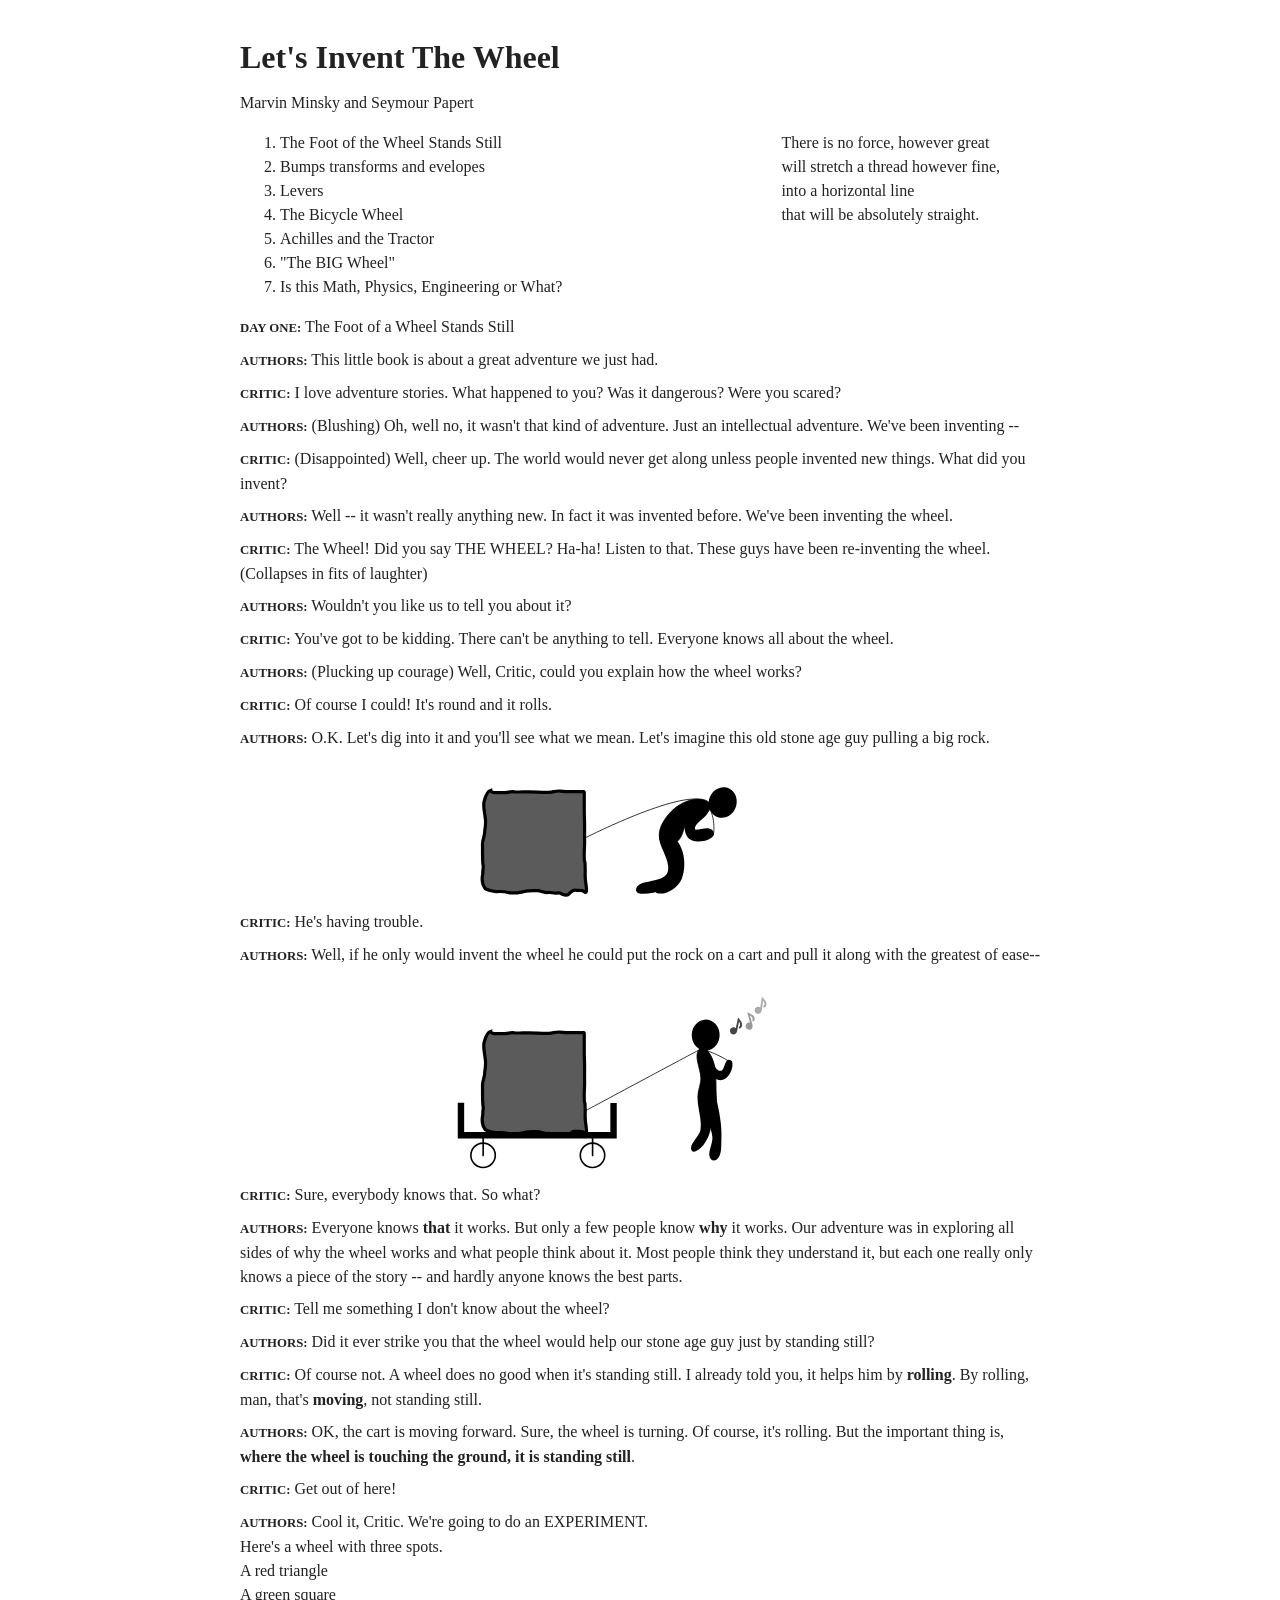
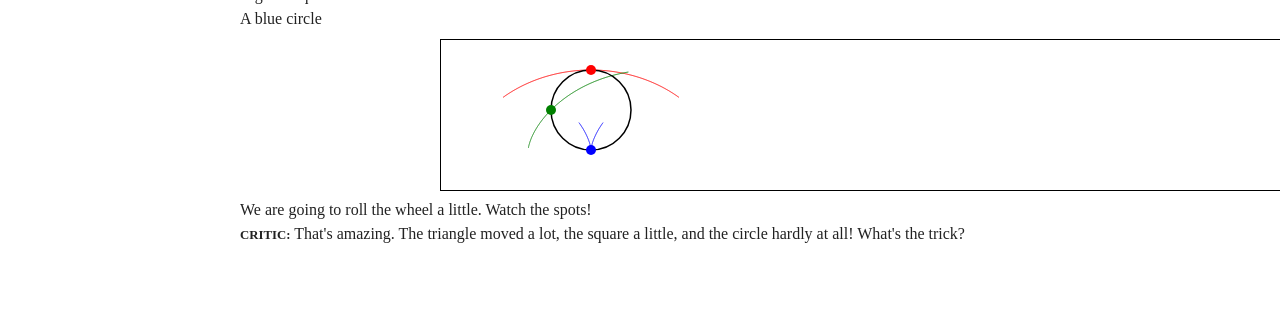
<file: index.html>
<!doctype html>

<html>
<head>

<link rel="stylesheet" href="style.css"/>
<script src="vendor/jquery.js"></script>
<script src="vendor/paper.js"></script>
<script src="vendor/coffee-script.js"></script>
<script type="text/coffeescript" src="script/3-wheel.coffee"></script>

</head>
<body>

<main>

<h1> Let's Invent The Wheel </h1>

<span class="author">Marvin Minsky and Seymour Papert</span>

<div class="clearbar"></div>

<div class="toc">
<ol>
<li>The Foot of the Wheel Stands Still</li>
<li>Bumps transforms and evelopes</li>
<li>Levers</li>
<li>The Bicycle Wheel</li>
<li>Achilles and the Tractor</li>
<li>"The BIG Wheel"</li>
<li>Is this Math, Physics, Engineering or What?</li>
</ol>
</div>

<blockquote class="poem">
There is no force, however great<br/>
will stretch a thread however fine,<br/>
into a horizontal line<br/>
that will be absolutely straight.
</blockquote>

<div class="clearbar"></div>

<div class="dialogue-line"><span class="speaker">Day One</span> The Foot of a Wheel Stands Still</div>

<div class="dialogue-line"><span class="speaker">Authors</span> This little book is about a great adventure we just had.</div>

<div class="dialogue-line"><span class="speaker">Critic</span> I love adventure stories. What happened to you? Was it dangerous? Were you scared?</div>

<div class="dialogue-line"><span class="speaker">Authors</span> (Blushing) Oh, well no, it wasn't that kind of adventure. Just an intellectual adventure. We've been inventing --</div>

<div class="dialogue-line"><span class="speaker">Critic</span> (Disappointed) Well, cheer up. The world would never get along unless people invented new things. What did you invent?</div>

<div class="dialogue-line"><span class="speaker">Authors</span> Well -- it wasn't really anything new. In fact it was invented before. We've been inventing the wheel.</div>

<div class="dialogue-line"><span class="speaker">Critic</span> The Wheel! Did you say THE WHEEL? Ha-ha! Listen to that. These guys have been re-inventing the wheel. (Collapses in fits of laughter)</div>

<div class="dialogue-line"><span class="speaker">Authors</span> Wouldn't you like us to tell you about it?</div>

<div class="dialogue-line"><span class="speaker">Critic</span> You've got to be kidding. There can't be anything to tell. Everyone knows all about the wheel.</div>

<div class="dialogue-line"><span class="speaker">Authors</span> (Plucking up courage) Well, Critic, could you explain how the wheel works?</div>

<div class="dialogue-line"><span class="speaker">Critic</span> Of course I could! It's round and it rolls.</div>

<div class="dialogue-line"><span class="speaker">Authors</span> O.K. Let's dig into it and you'll see what we mean. Let's imagine this old stone age guy pulling a big rock.</div>

<div class="illustration">
<img src="images/1-pulling-rock.svg" width="400px" alt="STONEY pulling a a rock, puffing and panting.">
</div>

<div class="dialogue-line"><span class="speaker">Critic</span> He's having trouble.</div>

<div class="dialogue-line"><span class="speaker">Authors</span> Well, if he only would invent the wheel he could put the rock on a cart and pull it along with the greatest of ease--</div>

<div class="illustration">
<img src="images/2-pulling-cart.svg" width="400px" alt="STONEY pulling a cart, whistling.">
</div>

<div class="dialogue-line"><span class="speaker">Critic</span> Sure, everybody knows that. So what?</div>

<div class="dialogue-line"><span class="speaker">Authors</span> Everyone knows <b>that</b> it works. But only a few people know <b>why</b> it works. Our adventure was in exploring all sides of why the wheel works and what people think about it. Most people think they understand it, but each one really only knows a piece of the story -- and hardly anyone knows the best parts.</div>

<div class="dialogue-line"><span class="speaker">Critic</span> Tell me something I don't know about the wheel?</div>

<div class="dialogue-line"><span class="speaker">Authors</span> Did it ever strike you that the wheel would help our stone age guy just by standing still?</div>

<div class="dialogue-line"><span class="speaker">Critic</span> Of course not. A wheel does no good when it's standing still. I already told you, it helps him by <b>rolling</b>. By rolling, man, that's <b>moving</b>, not standing still.</div>

<div class="dialogue-line"><span class="speaker">Authors</span> OK, the cart is moving forward. Sure, the wheel is turning. Of course, it's rolling. But the important thing is, <b>where the wheel is touching the ground, it is standing still</b>.</div>

<div class="dialogue-line"><span class="speaker">Critic</span> Get out of here!</div>

<div class="dialogue-line"><span class="speaker">Authors</span> Cool it, Critic. We're going to do an EXPERIMENT.
<br>
Here's a wheel with three spots.<br>
A red triangle<br>
A green square<br>
A blue circle
</div>


<div class="illustration">
<canvas id="3-wheel-canvas" resize="true" alt="picture of wheel"></canvas>
</div>

We are going to roll the wheel a little. Watch the spots!

<div class="dialogue-line"><span class="speaker">Critic</span> That's amazing. The triangle moved a lot, the square a little, and the circle hardly at all! What's the trick?</div>

</main>

</body>
</html>
</file>
<file: style.css>
body{
  color: #222;
  font: 1em Georgia, serif;
  line-height: 1.5em;
  padding-bottom: 4em;
}

main{
  max-width: 800px;
  padding: 1em 35px 0 35px;
  margin: 0 auto;
}

.clearbar{
  clear: both;
}

.toc{
  float: left;
}

.poem{
  float: right;
}

.dialogue-line{
  margin-bottom: 0.5em;
}

.speaker{
  font-weight: bold;
  text-transform: uppercase;
  font-size: 0.8em;
}

.speaker:after{
  content: ":";
}

.illustration{
  width: 400px;
  margin: 0 auto;
}

canvas{
  border: 1px solid black;
}
</file>
